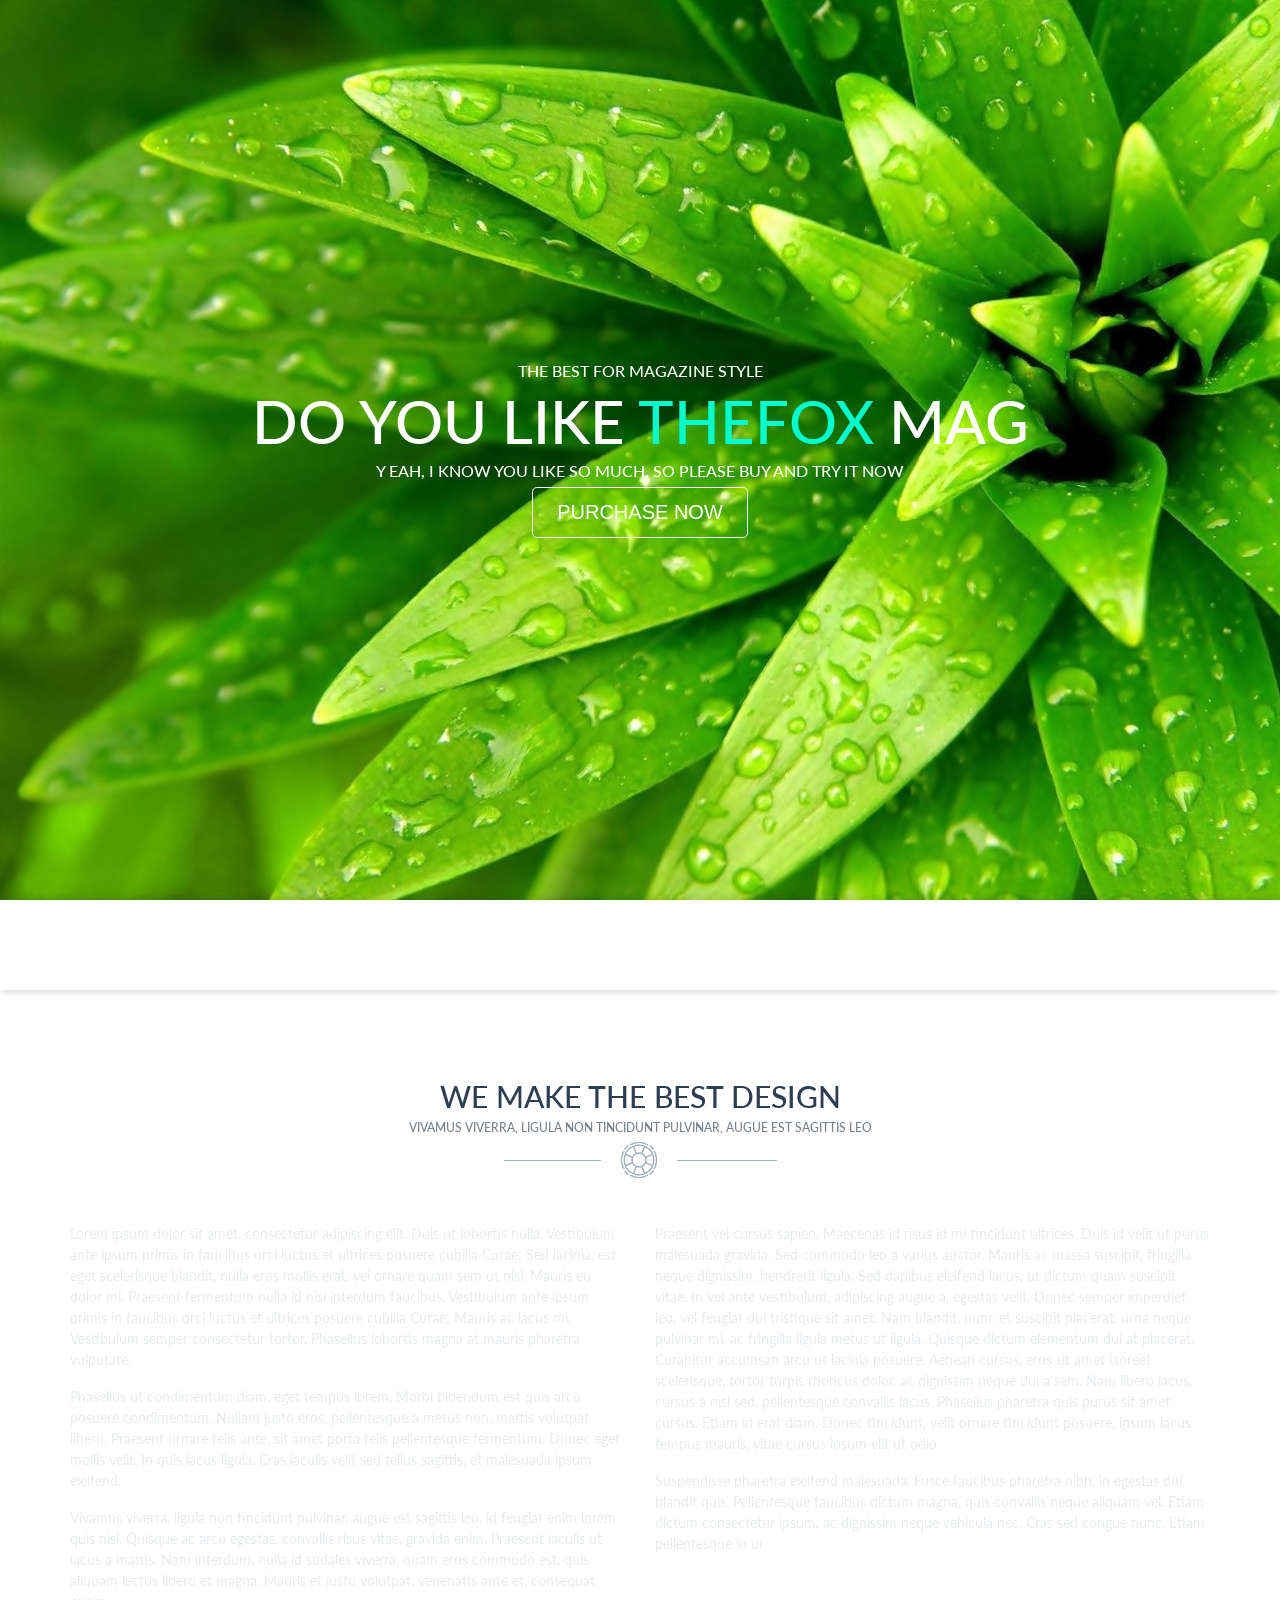
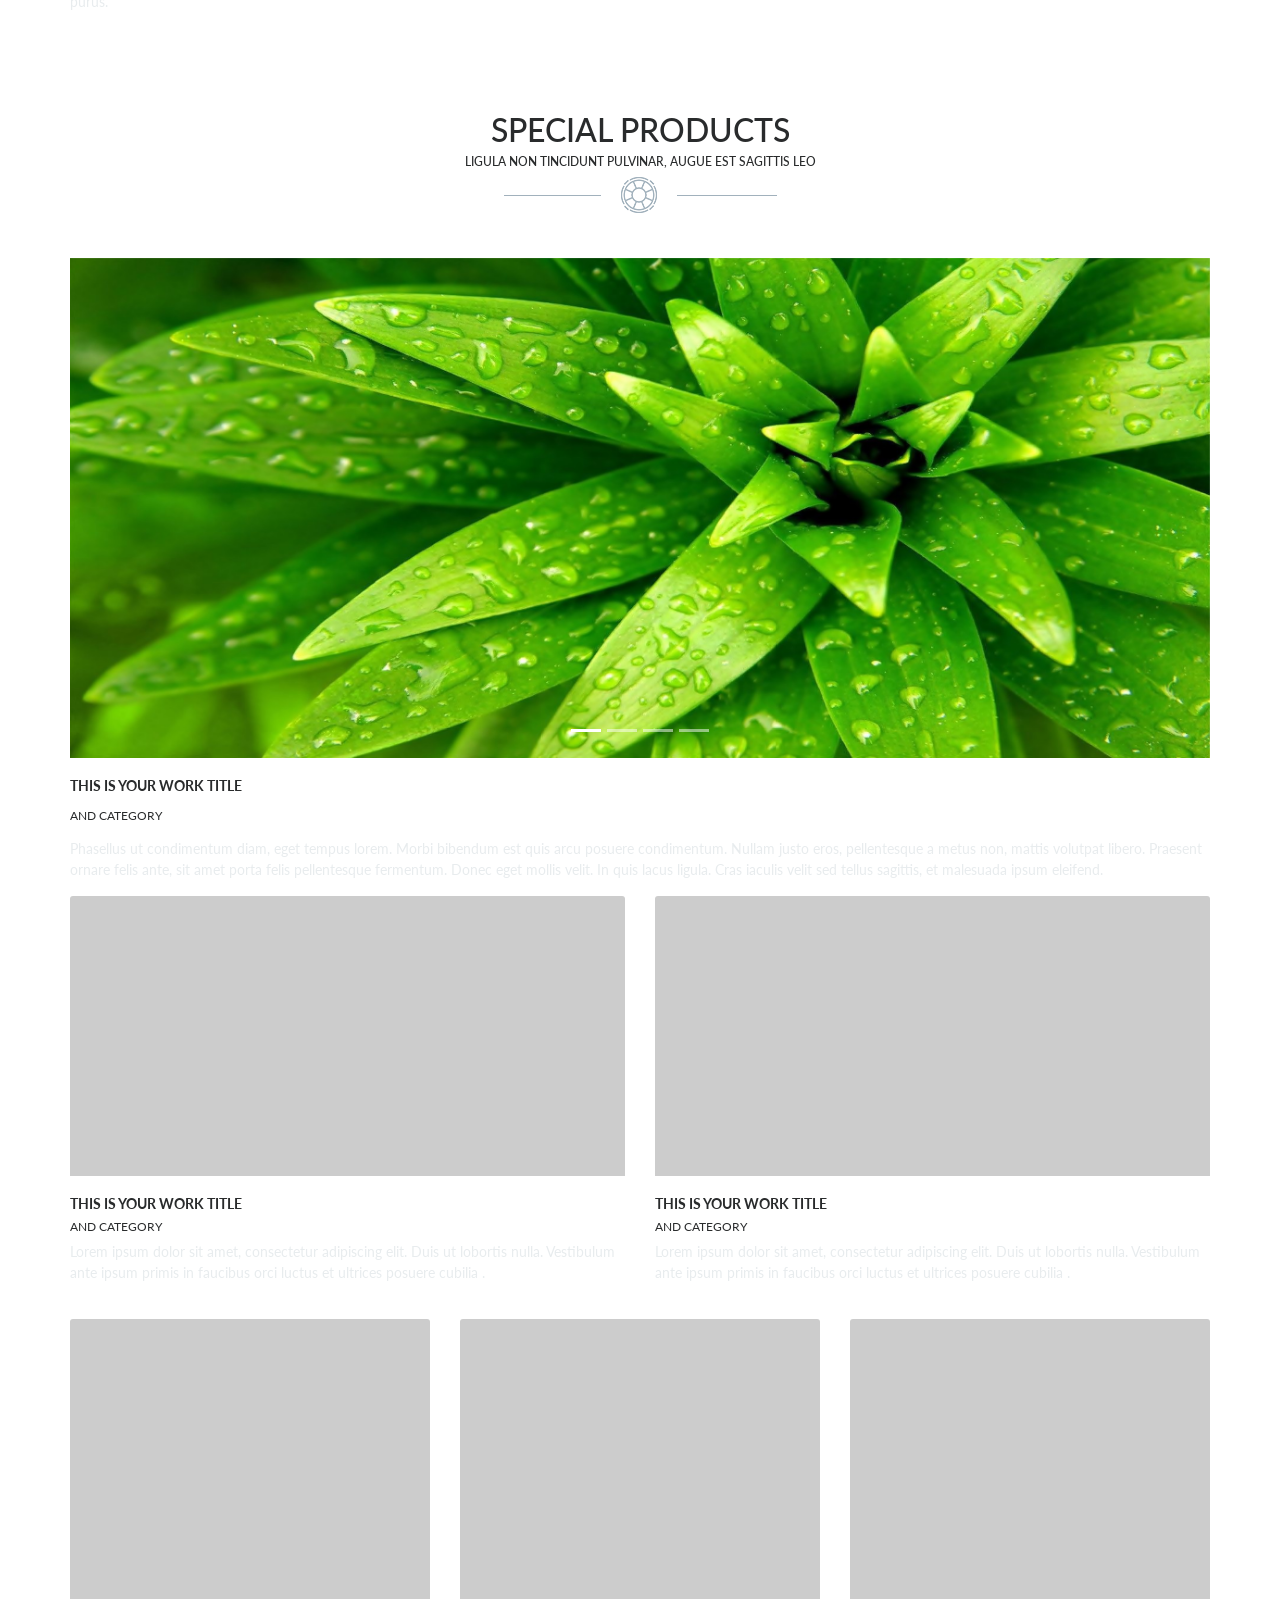
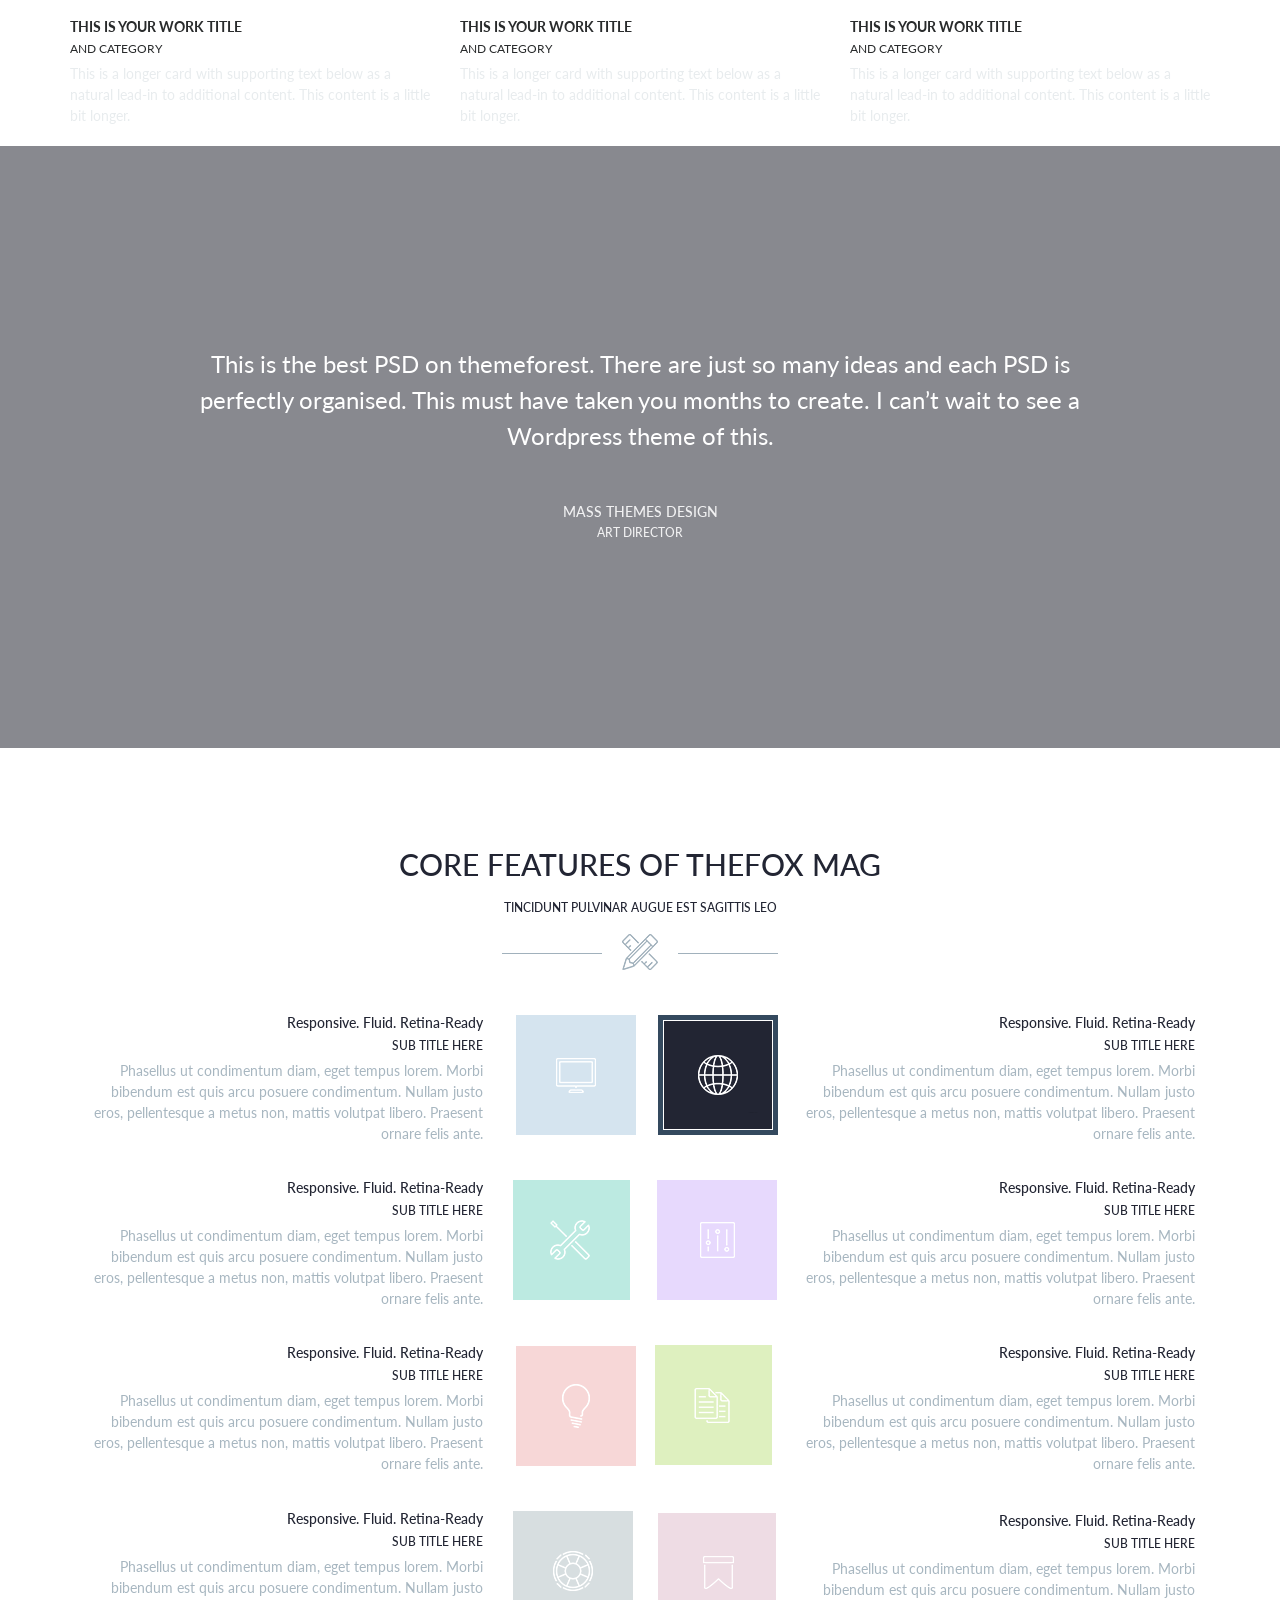
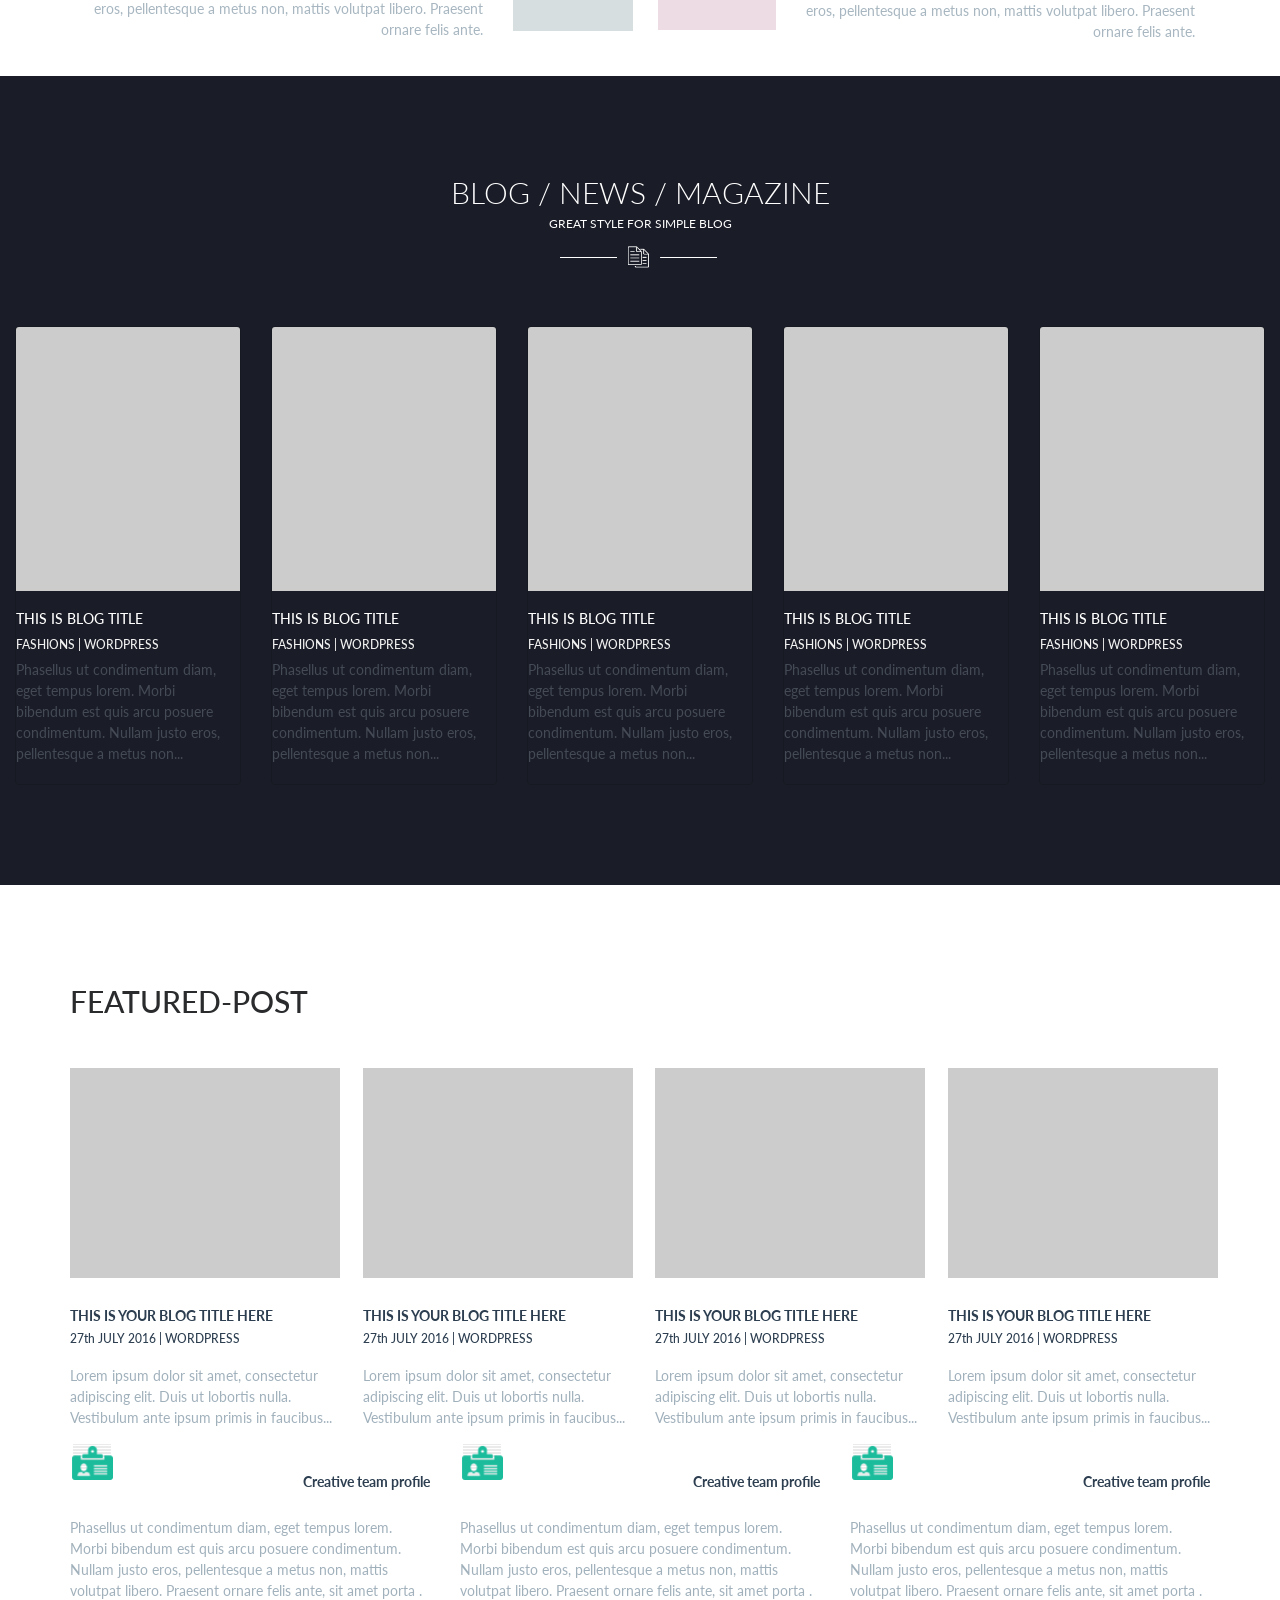
<file: index.html>
<!DOCTYPE html>
<html lang="en">
<head>
	<title> Example </title>
	<meta charset="utf-8">
	<meta name="viewport" content="width=device-width, initial-scale=1">
	<script src='vendor/jquery-3.2.1.min.js'></script>
	<script type="text/javascript" src="vendor/bootstrap.js"></script>
	<script type="text/javascript" src="1.js"></script>
	<link rel="stylesheet" href="vendor/bootstrap.css">
	<link rel="stylesheet" href="vendor/font-awesome.css">
	<link rel="stylesheet" href="1.css">
	<link href="https://fonts.googleapis.com/css?family=Lato" rel="stylesheet">	
</head>
<body>
<div class="header">
    <div class="text-header">
        <h3>THE BEST FOR MAGAZINE STYLE</h3>
        <h1>DO YOU LIKE <span>THEFOX</span> MAG</h1>
        <h3>Y	EAH, I KNOW YOU LIKE SO MUCH. SO PLEASE BUY AND TRY IT NOW</h3>
        <button type="button" class="btn btn-outline-info btn-lg">purchase now</button>
    </div>
</div><nav class="navbar navbar-light bg-faded menu">
    <div class="container">
        <button class="navbar-toggler-right navbar-toggler  hidden-sm-up" type="button" data-toggle="collapse" data-target="#exCollapsingNavbar2">
            &#9776;
        </button>
        <div class="collapse navbar-toggleable-xs" id="exCollapsingNavbar2">
            <a class="navbar-brand" href="#"><img src="images/logo.png" alt=""></a>
            <ul class="nav navbar-nav float-right">
                <li class="nav-item active">
                    <a class="nav-link" href="#">Home <span class="sr-only">(current)</span></a>
                </li>
                <li class="nav-item">
                    <a class="nav-link" href="#">Page</a>
                </li>
                <li class="nav-item">
                    <a class="nav-link" href="#">Portfolio</a>
                </li>
                <li class="nav-item">
                    <a class="nav-link" href="#">Blog</a>
                </li>
                <li class="nav-item">
                    <a class="nav-link" href="#">Shop</a>
                </li>
                <li class="nav-item">
                    <a class="nav-link" href="#">Travel</a>
                </li>
                <li class="nav-item">
                    <a class="nav-link" href="#">Shortcodes</a>
                </li>
                </li>
                <li class="nav-item">
                    <a class="nav-link" href="#">Features</a>
                </li>
                </li>
                <li class="nav-item">
                    <a class="nav-link" href="#">Contact</a>
                </li> 
                <li class="nav-item">
                    <a class="nav-link" href="#"><i class="fa fa-search"></i></a>
                </li>
            </ul>
        </div>
    </div>
</nav><div class="product">
    <div class='best-design'>
        <div class="container">
            <h2>WE MAKE THE BEST DESIGN</h2>
            <h3>Vivamus viverra, ligula non tincidunt pulvinar, augue est sagittis leo</h3>
            <img src='images/logo1.png' alt="">
            <div class="row">
                <div class="card-deck-wrapper">
                    <div class="card-deck">
                        <div class="card">
                            <p class="card-text">Lorem ipsum dolor sit amet, consectetur adipiscing elit. Duis ut lobortis nulla. Vestibulum ante ipsum primis in faucibus orci luctus et ultrices posuere cubilia Curae; Sed lacinia, est eget scelerisque blandit, nulla eros mollis erat, vel ornare quam sem ut nisi. Mauris eu dolor mi. Praesent fermentum nulla id nisi interdum faucibus. Vestibulum ante ipsum primis in faucibus orci luctus et ultrices posuere cubilia Curae; Mauris ac lacus mi. Vestibulum semper consectetur tortor. Phasellus lobortis magna at mauris pharetra vulputate.
                            </p>
                            <p class="card-text">
                                Phasellus ut condimentum diam, eget tempus lorem. Morbi bibendum est quis arcu posuere condimentum. Nullam justo eros, pellentesque a metus non, mattis volutpat libero. Praesent ornare felis ante, sit amet porta felis pellentesque fermentum. Donec eget mollis velit. In quis lacus ligula. Cras iaculis velit sed tellus sagittis, et malesuada ipsum eleifend.
                            </p>
                            <p class="card-text">
                                Vivamus viverra, ligula non tincidunt pulvinar, augue est sagittis leo, id feugiat enim lorem quis nisl. Quisque ac arcu egestas, convallis risus vitae, gravida enim. Praesent iaculis ut lacus a mattis. Nam interdum, nulla id sodales viverra, quam eros commodo est, quis aliquam lectus libero et magna. Mauris et justo volutpat, venenatis ante et, consequat purus.
                            </p>
                        </div>
                        <div class="card">
                            <p class="card-text">Praesent vel cursus sapien. Maecenas id risus id mi tincidunt ultrices. Duis id velit ut purus malesuada gravida. Sed commodo leo a varius auctor. Mauris ac massa suscipit, fringilla neque dignissim, hendrerit ligula. Sed dapibus eleifend lacus, ut dictum quam suscipit vitae. In vel ante vestibulum, adipiscing augue a, egestas velit. Donec semper imperdiet leo, vel feugiat dui tristique sit amet. Nam blandit, nunc et suscipit placerat, urna neque pulvinar mi, ac fringilla ligula metus ut ligula. Quisque dictum elementum dui at placerat. Curabitur accumsan arcu ut lacinia posuere. Aenean cursus, eros sit amet laoreet scelerisque, tortor turpis rhoncus dolor, ac dignissim neque dui a sem. Nam libero lacus, cursus a nisl sed, pellentesque convallis lacus. Phasellus pharetra quis purus sit amet cursus. Etiam id erat diam. Donec tincidunt, velit ornare tincidunt posuere, ipsum lacus tempus mauris, vitae cursus ipsum elit ut odio.
                            </p>
                            <p class="card-text">
                                Suspendisse pharetra eleifend malesuada. Fusce faucibus pharetra nibh, in egestas dui blandit quis. Pellentesque faucibus dictum magna, quis convallis neque aliquam vel. Etiam dictum consectetur ipsum, ac dignissim neque vehicula nec. Cras sed congue nunc. Etiam pellentesque in ur
                            </p>
                        </div>
                    </div>
                </div>
            </div>
        </div>
    </div>
    <div class="special-product">
        <div class="container">
            <h2>SPECIAL PRODUCTS</h2>
            <h3>ligula non tincidunt pulvinar, augue est sagittis leo</h3>
            <img src="images/logo1.png" alt="">
            <div id="product" class="carousel slide" data-ride="carousel">
                <ol class="carousel-indicators">
                    <li data-target="#product" data-slide-to="0" class="active"></li>
                    <li data-target="#product" data-slide-to="1"></li>
                    <li data-target="#product" data-slide-to="2"></li>
                    <li data-target="#product" data-slide-to="3"></li>
                </ol>
                <div class="carousel-inner" role="listbox">
                    <div class="carousel-item active">
                        <img src="images/header.jpg" alt="First slide">
                    </div>
                    <div class="carousel-item">
                        <img src="images/header.jpg" alt="First slide">
                    </div>
                    <div class="carousel-item">
                        <img src="images/header.jpg" alt="First slide">
                    </div>
                    <div class="carousel-item">
                        <img src="images/header.jpg" alt="First slide">
                    </div>
                </div>
                <a class="left carousel-control" href="#product" role="button" data-slide="prev">
					<span class="icon-prev" aria-hidden="true"></span>
					<span class="sr-only">Previous</span>
				</a>
                <a class="right carousel-control" href="#product" role="button" data-slide="next">
					<span class="icon-next" aria-hidden="true"></span>
					<span class="sr-only">Next</span>
				</a>
            </div>
        </div>
        <div class="work-01">
            <div class="container">
                <div class="text ">
                    <h3>THIS IS YOUR WORK TITLE</h3>
                    <h4>AND CATEGORY</h4>
                    <p>Phasellus ut condimentum diam, eget tempus lorem. Morbi bibendum est quis arcu posuere condimentum. Nullam justo eros, pellentesque a metus non, mattis volutpat libero. Praesent ornare felis ante, sit amet porta felis pellentesque fermentum. Donec eget mollis velit. In quis lacus ligula. Cras iaculis velit sed tellus sagittis, et malesuada ipsum eleifend.</p>
                    <div class="row">
                        <div class="card-deck-wrapper">
                            <div class="card-deck">
                                <div class="card">
                                    <img class="card-img-top" src="images/img.png" alt="Card image cap">
                                </div>
                                <div class="card">
                                    <img class="card-img-top" src="images/img.png" alt="Card image cap">
                                </div>
                            </div>
                        </div>
                    </div>
                </div>
            </div>
        </div>
        <div class="work-02">
            <div class="container">
                <div class="text ">
                    <div class="row">
                        <div class="card-deck-wrapper">
                            <div class="card-deck">
                                <div class="card">
                                    <div class="card-block">
                                        <h3>THIS IS YOUR WORK TITLE</h3>
                                        <h4>AND CATEGORY</h4>
                                        <p>Lorem ipsum dolor sit amet, consectetur adipiscing elit. Duis ut lobortis nulla. Vestibulum ante ipsum primis in faucibus orci luctus et ultrices posuere cubilia .</p>
                                    </div>
                                </div>
                                <div class="card">
                                    <div class="card-block">
                                        <h3>THIS IS YOUR WORK TITLE</h3>
                                        <h4>AND CATEGORY</h4>
                                        <p>Lorem ipsum dolor sit amet, consectetur adipiscing elit. Duis ut lobortis nulla. Vestibulum ante ipsum primis in faucibus orci luctus et ultrices posuere cubilia .</p>
                                    </div>
                                </div>
                            </div>
                        </div>
                    </div>
                    <div class="row">
                        <div class="card-deck-wrapper">
                            <div class="card-deck">
                                <div class="card">
                                    <img class="card-img-top" src="images/img.png" alt="Card image cap">
                                     <div class="card-img-hover">
                                        <img src="images/icon-01.png" alt="">
                                        <img src="images/icon-02.png" alt="">
                                    </div>
                                </div>
                                <div class="card">
                                    <img class="card-img-top" src="images/img.png" alt="Card image cap">
                                    <div class="card-img-hover">
                                        <img src="images/icon-01.png" alt="">
                                        <img src="images/icon-02.png" alt="">
                                    </div>
                                </div>
                                <div class="card">
                                    <img class="card-img-top" src="images/img.png" alt="Card image cap">
                                    <div class="card-img-hover">
                                        <img src="images/icon-01.png" alt="">
                                        <img src="images/icon-02.png" alt="">
                                    </div>
                                </div>
                            </div>
                        </div>
                    </div>
                </div>
            </div>
        </div>
        <div class="work-03">
            <div class="container">
                <div class="row text">
                    <div class="card-deck-wrapper">
                        <div class="card-deck">
                            <div class="card">
                                <div class="card-block">
                                    <h3>THIS IS YOUR WORK TITLE</h3>
                                    <h4>AND CATEGORY</h4>
                                    <p class="card-text">This is a longer card with supporting text below as a natural lead-in to additional content. This content is a little bit longer.</p>
                                   
                                </div>
                            </div>
                            <div class="card">
                                <div class="card-block">
                                    <h3>THIS IS YOUR WORK TITLE</h3>
                                    <h4>AND CATEGORY</h4>
                                    <p class="card-text">This is a longer card with supporting text below as a natural lead-in to additional content. This content is a little bit longer.</p>
                                </div>
                            </div>
                            <div class="card">
                                <div class="card-block">
                                    <h3>THIS IS YOUR WORK TITLE</h3>
                                    <h4>AND CATEGORY</h4>
                                    <p class="card-text">This is a longer card with supporting text below as a natural lead-in to additional content. This content is a little bit longer.</p>
                                </div>
                            </div>
                        </div>
                    </div>
                </div>
            </div>
        </div>
    </div>
</div><div class="info">
    <div class="info-text">
        <p>This is the best PSD on themeforest. There are just so many ideas and each PSD is perfectly organised. This
        must have taken you months to create. I can’t wait to see a Wordpress theme of this.</p>
        <h4>MASS THEMES DESIGN</h4>
        <h5>ART DIRECTOR</h5>
    </div>
    <div class="core-feature">
        <div class="container">
            <h2>CORE FEATURES OF THEFOX MAG</h2>
            <h3> tincidunt pulvinar augue est sagittis leo</h3>
            <img src="images/logo2.png" alt="">
            <div class="row">
                <div class="col-md-6">
                    <div class="row">
                        <div class="col-sm-9 col-7">
                            <h5>Responsive. Fluid. Retina-Ready</h5>
                            <h6>SUB TITLE HERE</h6>
                            <p>Phasellus ut condimentum diam, eget tempus lorem. Morbi bibendum est quis arcu posuere
                                condimentum. Nullam justo eros, pellentesque a metus non, mattis volutpat libero.
                                Praesent
                            ornare felis ante.</p>
                        </div>
                        <div class="col-sm-3 col-5">
                            <img src="images/core1.png" alt="">
                        </div>
                        <div class="col-sm-9 col-7">
                            <h5>Responsive. Fluid. Retina-Ready</h5>
                            <h6>SUB TITLE HERE</h6>
                            <p>Phasellus ut condimentum diam, eget tempus lorem. Morbi bibendum est quis arcu posuere
                                condimentum. Nullam justo eros, pellentesque a metus non, mattis volutpat libero.
                                Praesent
                            ornare felis ante.</p>
                        </div>
                        <div class="col-sm-3 col-5">
                            <img src="images/core2.png" alt="">
                        </div>
                        <div class="col-sm-9 col-7">
                            <h5>Responsive. Fluid. Retina-Ready</h5>
                            <h6>SUB TITLE HERE</h6>
                            <p>Phasellus ut condimentum diam, eget tempus lorem. Morbi bibendum est quis arcu posuere
                                condimentum. Nullam justo eros, pellentesque a metus non, mattis volutpat libero.
                                Praesent
                            ornare felis ante.</p>
                        </div>
                        <div class="col-sm-3 col-5">
                            <img src="images/core3.png" alt="">
                        </div>
                        <div class="col-sm-9 col-7">
                            <h5>Responsive. Fluid. Retina-Ready</h5>
                            <h6>SUB TITLE HERE</h6>
                            <p>Phasellus ut condimentum diam, eget tempus lorem. Morbi bibendum est quis arcu posuere
                                condimentum. Nullam justo eros, pellentesque a metus non, mattis volutpat libero.
                                Praesent
                            ornare felis ante.</p>
                        </div>
                        <div class="col-sm-3 col-5">
                            <img src="images/core4.png" alt="">
                        </div>
                    </div>
                </div>
                <div class="col-md-6">
                    <div class="row">
                        <div class="col-sm-3 col-5">
                            <img src="images/core5.png" alt="">
                        </div>
                        <div class="col-sm-9 col-7">
                            <h5>Responsive. Fluid. Retina-Ready</h5>
                            <h6>SUB TITLE HERE</h6>
                            <p>Phasellus ut condimentum diam, eget tempus lorem. Morbi bibendum est quis arcu posuere
                                condimentum. Nullam justo eros, pellentesque a metus non, mattis volutpat libero.
                                Praesent
                            ornare felis ante.</p>
                        </div>
                        <div class="col-sm-3 col-5">
                            <img src="images/core6.png" alt="">
                        </div>
                        <div class="col-sm-9 col-7">
                            <h5>Responsive. Fluid. Retina-Ready</h5>
                            <h6>SUB TITLE HERE</h6>
                            <p>Phasellus ut condimentum diam, eget tempus lorem. Morbi bibendum est quis arcu posuere
                                condimentum. Nullam justo eros, pellentesque a metus non, mattis volutpat libero.
                                Praesent
                            ornare felis ante.</p>
                        </div>
                        <div class="col-sm-3 col-5">
                            <img src="images/core7.png" alt="">
                        </div>
                        <div class="col-sm-9 col-7">
                            <h5>Responsive. Fluid. Retina-Ready</h5>
                            <h6>SUB TITLE HERE</h6>
                            <p>Phasellus ut condimentum diam, eget tempus lorem. Morbi bibendum est quis arcu posuere
                                condimentum. Nullam justo eros, pellentesque a metus non, mattis volutpat libero.
                                Praesent
                            ornare felis ante.</p>
                        </div>
                        <div class="col-sm-3 col-5">
                            <img src="images/core8.png" alt="">
                        </div>
                        <div class="col-sm-9 col-7">
                            <h5>Responsive. Fluid. Retina-Ready</h5>
                            <h6>SUB TITLE HERE</h6>
                            <p>Phasellus ut condimentum diam, eget tempus lorem. Morbi bibendum est quis arcu posuere
                                condimentum. Nullam justo eros, pellentesque a metus non, mattis volutpat libero.
                                Praesent
                            ornare felis ante.</p>
                        </div>
                    </div>
                </div>
            </div>
        </div>
    </div>
</div><div class="blog">
    <div class="text">
        <h3>BLOG / NEWS / MAGAZINE</h3>
        <h4>GREAT STYLE FOR SIMPLE BLOG</h4>
        <img src="images/logo3.png" alt="">
    </div>
    <div class="card-deck-wrapper">
        <div class="card-deck">
            <div class="card">
                <img class="card-img-top" src="images/img.png" alt="Card image cap">
                <div class="card-block">
                    <h4 class="card-title">THIS IS BLOG TITLE</h4>
                    <h5>FASHIONS   |   WORDPRESS</h5>
                    <p class="card-text">Phasellus ut condimentum diam, eget tempus lorem. Morbi bibendum est quis arcu posuere condimentum. Nullam justo eros, pellentesque a metus non...</p>
                </div>
            </div>
            <div class="card">
                <img class="card-img-top" src="images/img.png" alt="Card image cap">
                <div class="card-block">
                    <h4 class="card-title">THIS IS BLOG TITLE</h4>
                    <h5>FASHIONS   |   WORDPRESS</h5>
                    <p class="card-text">Phasellus ut condimentum diam, eget tempus lorem. Morbi bibendum est quis arcu posuere condimentum. Nullam justo eros, pellentesque a metus non...</p>
                </div>
            </div>
            <div class="card">
                <img class="card-img-top" src="images/img.png" alt="Card image cap">
                <div class="card-block">
                    <h4 class="card-title">THIS IS BLOG TITLE</h4>
                    <h5>FASHIONS   |   WORDPRESS</h5>
                    <p class="card-text">Phasellus ut condimentum diam, eget tempus lorem. Morbi bibendum est quis arcu posuere condimentum. Nullam justo eros, pellentesque a metus non...</p>
                </div>
            </div>
            <div class="card">
                <img class="card-img-top" src="images/img.png" alt="Card image cap">
                <div class="card-block">
                    <h4 class="card-title">THIS IS BLOG TITLE</h4>
                    <h5>FASHIONS   |   WORDPRESS</h5>
                    <p class="card-text">Phasellus ut condimentum diam, eget tempus lorem. Morbi bibendum est quis arcu posuere condimentum. Nullam justo eros, pellentesque a metus non...</p>
                </div>
            </div>
            <div class="card">
                <img class="card-img-top" src="images/img.png" alt="Card image cap">
                <div class="card-block">
                    <h4 class="card-title">THIS IS BLOG TITLE</h4>
                    <h5>FASHIONS   |   WORDPRESS</h5>
                    <p class="card-text">Phasellus ut condimentum diam, eget tempus lorem. Morbi bibendum est quis arcu posuere condimentum. Nullam justo eros, pellentesque a metus non...</p>
                </div>
            </div>
        </div>
    </div>
</div><div class="special hidden-xs-up">
	<div class="container-fluid">
		<h3>THEFOX’S SOCIAL</h3>
		<h6>CONNECT with us everytime</h6>
		<img src="images/logo4.png" alt="">
		<div class="icon">
			<a href="#" title=""><img src="images/icon-b.png" alt=""></a>
			<a href="#" title=""><img src="images/icon-face.png" alt=""></a>
			<a href="#" title=""><img src="images/icon-gg.png" alt=""></a>
			<a href="#" title=""><img src="images/icon-po.png" alt=""></a>
			<a href="#" title=""><img src="images/icon-tum.png" alt=""></a>
			<a href="#" title=""><img src="images/icon-twitter.png" alt=""></a>
		</div>
	</div>
</div><div class="feature-post">
	<div class="container">
		<div class="row">
			<h3>featured-post</h3>
			<div class="row">
				<div class="col-sm-3">
					<img src="images/img.png" alt="">
					<h5>THIS IS YOUR BLOG TITLE HERE</h5>
					<h6>27th JULY 2016   |   WORDPRESS</h6>
					<p>Lorem ipsum dolor sit amet, consectetur adipiscing elit. Duis ut lobortis nulla. Vestibulum ante ipsum primis in faucibus...</p>
				</div>
				<div class="col-sm-3">
					<img src="images/img.png" alt="">
					<h5>THIS IS YOUR BLOG TITLE HERE</h5>
					<h6>27th JULY 2016   |   WORDPRESS</h6>
					<p>Lorem ipsum dolor sit amet, consectetur adipiscing elit. Duis ut lobortis nulla. Vestibulum ante ipsum primis in faucibus...</p>
				</div>
				<div class="col-sm-3">
					<img src="images/img.png" alt="">
					<h5>THIS IS YOUR BLOG TITLE HERE</h5>
					<h6>27th JULY 2016   |   WORDPRESS</h6>
					<p>Lorem ipsum dolor sit amet, consectetur adipiscing elit. Duis ut lobortis nulla. Vestibulum ante ipsum primis in faucibus...</p>
				</div>
				<div class="col-sm-3">
					<img src="images/img.png" alt="">
					<h5>THIS IS YOUR BLOG TITLE HERE</h5>
					<h6>27th JULY 2016   |   WORDPRESS</h6>
					<p>Lorem ipsum dolor sit amet, consectetur adipiscing elit. Duis ut lobortis nulla. Vestibulum ante ipsum primis in faucibus...</p>
				</div>
			</div>
		</div>
		<div class="row">
			<div class="tool">
				<div class="row">
					<div class="col-sm-4">
						<div class="title clearfix">
							<img src="images/icon-tool-1.png" alt="">
							<h5>Creative team profile</h5>
						</div>
						<p>Phasellus ut condimentum diam, eget tempus lorem. Morbi bibendum est quis arcu posuere condimentum. Nullam justo eros, pellentesque a metus non, mattis volutpat libero. Praesent ornare felis ante, sit amet porta .</p>
					</div>
					<div class="col-sm-4">
						<div class="title clearfix">
							<img src="images/icon-tool-1.png" alt="">
							<h5>Creative team profile</h5>
						</div>
						<p>Phasellus ut condimentum diam, eget tempus lorem. Morbi bibendum est quis arcu posuere condimentum. Nullam justo eros, pellentesque a metus non, mattis volutpat libero. Praesent ornare felis ante, sit amet porta .</p>
					</div>
					<div class="col-sm-4">
						<div class="title clearfix">
							<img src="images/icon-tool-1.png" alt="">
							<h5>Creative team profile</h5>
						</div>
						<p>Phasellus ut condimentum diam, eget tempus lorem. Morbi bibendum est quis arcu posuere condimentum. Nullam justo eros, pellentesque a metus non, mattis volutpat libero. Praesent ornare felis ante, sit amet porta .</p>
					</div>
				</div>
			</div>
		</div>
	</div>
</div></div>
</nav>
</body>
</html>
</file>
<file: 1.css>
html,
body {
    width: 100%;
    height: 100%;
    font-family: 'Lato', sans-serif;
}


/*==================== Header =====================*/

.header {
    background: url('images/header.jpg');
    background-size: cover;
    width: 100%;
    height: 100%;
    text-align: center;
    display: table;
}

.headerfooter {
    background: url('images/header.jpg');
    background-size: cover;
    width: 100%;
    height: 100%;
    text-align: center;
    display: table;
}

.header .text-header {
    font-family: 'Lato', sans-serif;
    display: table-cell;
    vertical-align: middle;
    color: #fff;
}

.header .text-header button {
    text-transform: uppercase;
    border-color: #fff;
    color: #fff;
}

.header .text-header button:hover {
    background-color: #00ffcd;
}

.header .text-header h3 {
    font-size: 16px;
}

.header .text-header h1 {
    font-size: 60px;
}

.header .text-header h1 span {
    color: #00ffcd;
}


/*==================== Menu =====================*/

.menu ul.nav.navbar-nav.float-right {
    float: right;
    height: 100%;
}

.menu ul.nav.navbar-nav.float-right li {
    padding: 0px 10px;
    /* height: 100%; */
}

.menu ul.nav.navbar-nav.float-right li.nav-item.active a {
    color: #1abc9c;
}

.menu ul.nav.navbar-nav.float-right li:hover {
    background-color: #1abc9c;
}

.menu ul.nav.navbar-nav.float-right li:hover a {
    color: #fff !important;
}

.menu ul.nav.navbar-nav.float-right li a {
    padding: 0px;
    font-family: 'Lato', sans-serif;
}

li.nav-item.active a {
    color: #1abc9c;
}

.menu ul.nav.navbar-nav.float-right ul {
    height: 100%;
}

ul.nav.navbar-nav.float-right li a {
    display: inline-block;
}

nav.navbar.navbar-light.bg-faded.menu {
    height: 90px;
    padding: 0px;
    line-height: 90px;
    background-color: #fff;
    box-shadow: 0 0 10px 0 rgba(0, 0, 0, 0.21);
}

nav.navbar.navbar-light.bg-faded.menu {}

div#exCollapsingNavbar2 {
    height: 100%;
}

@media (min-width: 993px)and (max-width: 1200px) {
    .menu ul.nav.navbar-nav.float-right li {
        padding: 0 7px
    }
}

@media (max-width: 576px) {

    nav.navbar.navbar-light.bg-faded.menu {
        line-height: 35px;
        height: auto;
    }

    ul.nav.navbar-nav.float-right {
        width: 100%;
    }

    ul.nav.navbar-nav.float-right li {
        /* height: 35% !important; */
    }

    div#exCollapsingNavbar2 {
        text-align: center;
    }
}

/*==================== Product =====================*/

.product .best-design .card-deck-wrapper {
    margin-top: 45px;
}

.product .best-design p {
    text-align: left;
}

.product {
    text-align: center;
    margin-top: 90px;
}
.product p{
    font-family: 'Lato', sans-serif;
}

.product .best-design h2 {
    color: #2c3e50;
    /* text-align: center; */
    /* padding-right: 170px; */
    font-size: 30px;
}

.product .best-design h3 {
    /* text-align: center; */
    color: #7a828c;
    font-size: 12px;
    text-transform: uppercase;
}

.product .best-design p {
    color: #e8ecee;
    font-size: 14px;
}


.product .best-design .card {
    border: none;
}


.special-product h3 {
    text-transform: uppercase;
    font-size: 12px;
}
.special-product #product .carousel-item{
    height: 500px;
}

.special-product #product .carousel-item img {
    height: 500px;
    width: 100%;
    /* block-size: initial; */
}

.carousel-item.active {}


#product {
    margin-top: 45px;
}

.work-01 .text h3,.work-01 .text h4,.work-01 .text p {
    margin: 0 -15px;
    margin-bottom: 1rem;
}

div#product {
    margin-right: -15px;
    margin-left: -15px;
}

.work-01 {
    margin-top: 1.25rem;
}

.special-product {
    margin-top: 100px;
}

.text h3 {
    text-align: left;
    font-size: 14px;
    font-weight: bold;
}

.text h4 {
    text-align: left;
    font-size: 12px;
    font-weight: 400;
}

.text p {
    font-size: 14px;
    color: #e8ecee;
}

.product .card {
    border: none;
}

.product .card-block {
    padding: 1.25rem 0;
}

.text p {
    text-align: left;
}

.text .row .card img {
    width: 100%;
    height: 280px;
}

.text .row .card .card-img-hover img {
    width: 45px;
    height: 45px;
    cursor: pointer;
}

.text .row .card .card-img-hover {
    position: absolute;
    top: 45%;
    left: 35%;
    transition: 0.4s;
    opacity: 0;
    visibility: hidden;
}

.work-02 .text .row .card:hover .card-img-hover {
    opacity: 1;
    visibility: visible;
}


span.icon-next {
    right: 10% !important;
    background-color: #55575F;
    color: #fff !important;
}

span.icon-next:hover {
    background-color: #1abc9c;
}

span.icon-prev:hover {
    background-color: #1abc9c;
}

span.icon-prev {
    left: 10% !important;
    background-color: #555761;
    color: #fff !important;
}

/*==================== Info =====================*/


.core-feature img {
    margin-bottom: 45px;
}

.core-feature {
    margin-top: 100px;
}

.core-feature {
    color: #222533;
    text-align: center;
}

.core-feature h2 {
    font-size: 30px;
}

.core-feature h3 {
    font-size: 12px;
    text-transform: uppercase;
    margin: 20px 0;
}


.core-feature h5 {
    font-size: 14px;
    text-align: right;
}

.core-feature h6 {
    font-size: 12px;
    text-align: right;
}

.core-feature p {
    text-align: right;
    font-size: 14px;
    color: #a7b6c0;
}

.core-feature .right p,.core-feature .right h5,.core-feature .right h6 {
    text-align: left;
}

.info .info-text h4 {
    font-size: 14px;
    height: 14px;
    text-align: center;
    color: #f1f1f2;
}

.info .info-text h5 {
    font-size: 12px;
    height: 14px;
    text-align: center;
    color: #f1f1f2;
}

.info .info-text {
    background-color: #88898f;
    padding: 200px 0;
}

.info-text p {
    font-size: 24px;
    text-align: center;
    color: #fff;
    box-sizing: border-box;
    margin: 0px 200px;
    margin-bottom: 50px;
}


/*==================== Blog =====================*/
*{
    margin: 0px;
    padding: 0px;
}


.feature-post .tool img {
    width: 44px;
    height: 36px;
    float: left;
}

.feature-post {
    height: 633px;
}

.feature-post img {
    width: 270px;
    height: 210px;
    background: url('images/line.png') top repeat-y;
}

.feature-post h3 {
    font-size: 30px;
    text-transform: uppercase;
    margin-top: 100px;
    margin-bottom: 50px;
}

.feature-post h5 {
    margin-top: 30px;
    font-size: 14px;
    color: #2c3e50;
    font-weight: bold;
}

.feature-post .tool h5 {
    float: right;
}

.feature-post h6 {
    font-size: 12px;
    color: #2c3e50;
}

.feature-post p {
    margin-top: 20px;
    font-size: 14px;
    color: #a1b1bc;
}

.special .icon {
    padding-top: 100px;
}

.special h6 {
    font-size: 12px;
    text-transform: uppercase;
    color: #fff;
    padding: 7px 0;
}

.special h3 {
    font-size: 30px;
    color: #fff;
    padding-top: 100px;
}

.special a img {Ã†Â°
    i:;
    width: 150px;
    height: 150px;
    margin-right: 50px;
}

.special {
    height: 545px;
    background-color: #1a1c27;
    margin-top: 50px;
    text-align: center;
}

.blog .card-block {
    padding-left: 0px;
}

.blog .card {
    background-color: #1a1c27;
}

.blog h4.card-title {
    font-size: 14px;
    color: #fff;
}

.blog .card-block h5 {
    font-size: 12px;
    color: #f1f1f1;
}

.blog .card-block p {
    font-size: 14px;
    color: #444b56;
}

.blog .card-deck-wrapper {
    margin: 0 15px;
}

.blog {
    background-color: #1a1c27;
    padding: 100px 0;
}

.blog .text {
    text-align: center;
    /* padding-top: 100px; */
}

.blog .text h3 {
    font-size: 30px;
    color: #fff;
    text-align: center;
    font-weight: 300;
}

.blog .text h4 {
    font-size: 12px;
    color: #fff;
    text-align: center;
}

.blog .text img {
    height: 37px;
    margin-bottom: 50px;
}

.blog .card-img-top {
    width: 100%;
    border: none;
    height: 264px;
}

/*Mobile*/
@media (max-width: 576px){
    *{}

button.navbar-toggler-right.navbar-toggler.hidden-sm-up {
}

.info .info-text p {
    font-size: 14px;
    margin: 0px;
}
}
</file>
